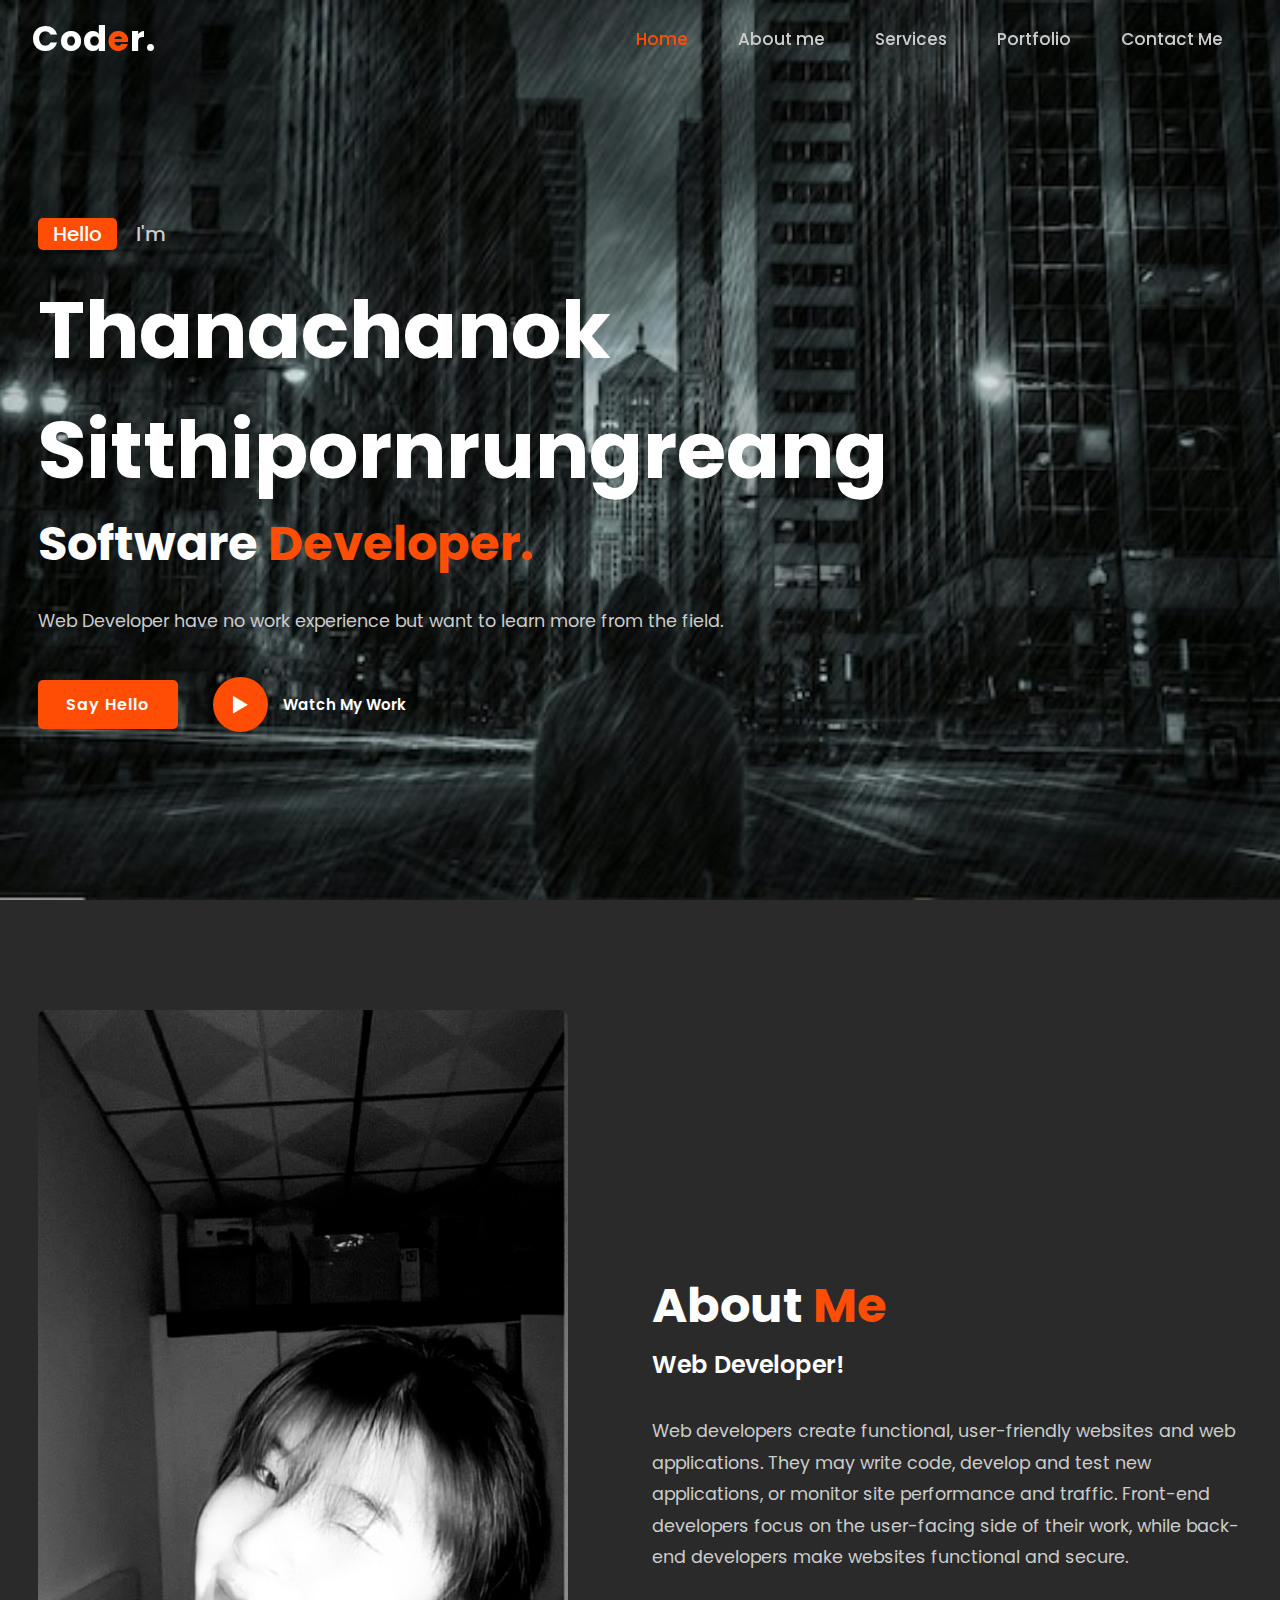
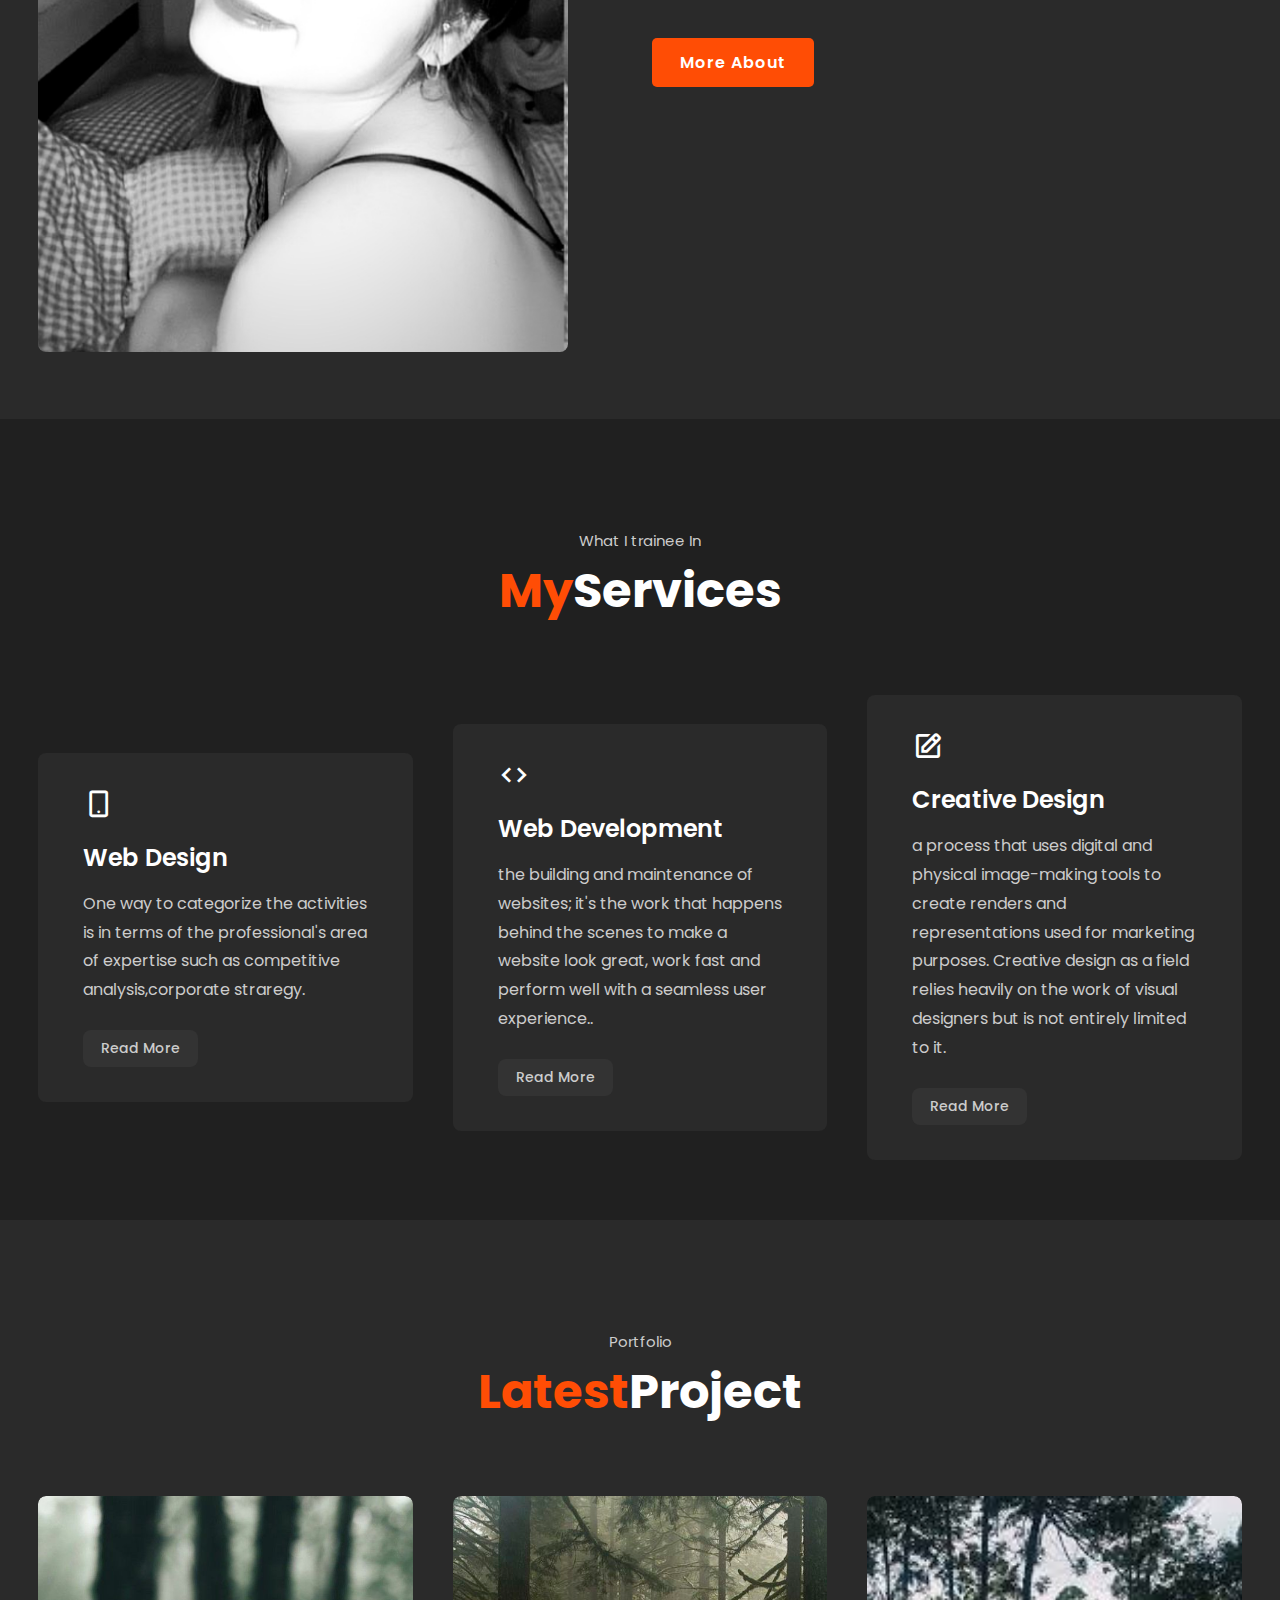
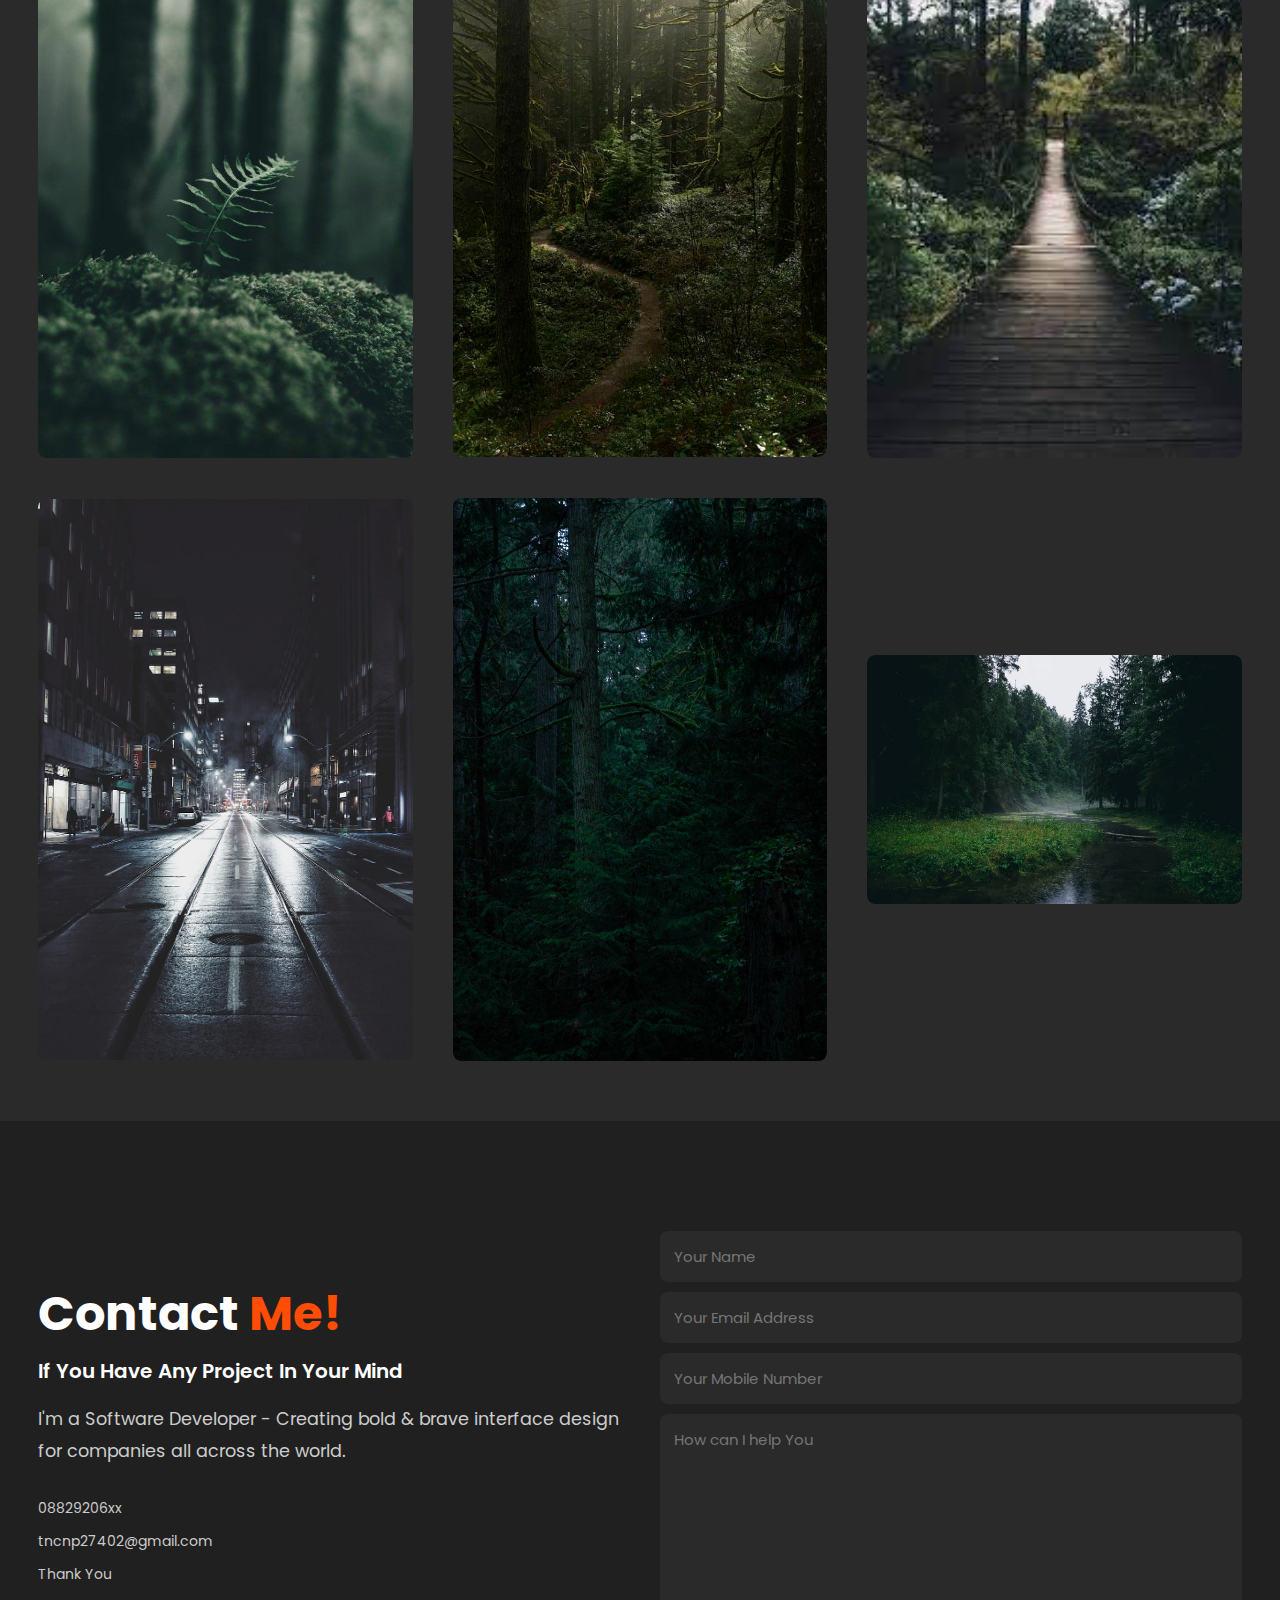
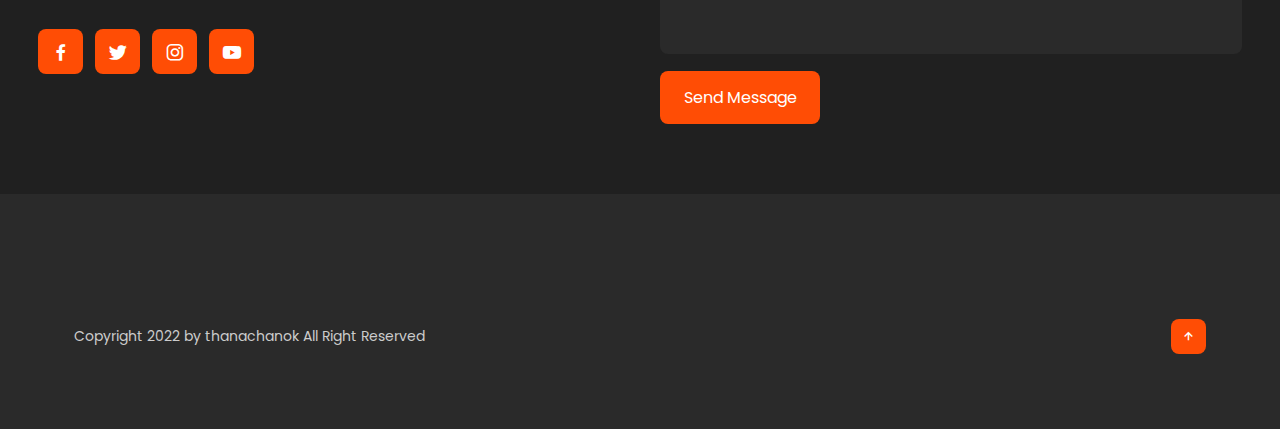
<file: portfolio/index.html>
<!DOCTYPE html>
<html lang="en">
  <head>
    <meta charset="UTF-8" />
    <meta name="viewport" content="width=device-width, initial-scale=1.0" />
    <title>Portfolio</title>
    <link rel="stylesheet" type="text/css" href="style.css" />
    <link
      rel="stylesheet"
      href="https://unpkg.com/boxicons@latest/css/boxicons.min.css"
    />
    <link rel="preconnect" href="https://fonts.googleapis.com" />
    <link rel="preconnect" href="https://fonts.gstatic.com" crossorigin />
    <link
      href="https://fonts.googleapis.com/css2?family=Open+Sans:ital,wght@0,300..800;1,300..800&family=Poppins:ital,wght@0,100;0,200;0,300;0,400;0,500;0,600;0,700;0,800;0,900;1,100;1,200;1,300;1,400;1,500;1,600;1,700;1,800;1,900&family=Roboto:ital,wght@0,100;0,300;0,400;0,500;0,700;0,900;1,100;1,300;1,400;1,500;1,700;1,900&display=swap"
      rel="stylesheet"
    />
  </head>
  <body>
    <!-- header design -->
    <header>
      <a href="#" class="logo">Cod<span>e</span>r.</a>
      <ul class="navlist" id="navlist">
        <li><a href="#home" class="active">Home</a></li>
        <li><a href="#about">About me</a></li>
        <li><a href="#services">Services</a></li>
        <li><a href="#portfolio">Portfolio</a></li>
        <li><a href="#contact">Contact Me</a></li>
      </ul>
      <div class="bx bx-menu" id="menu-icon"></div>
    </header>

    <!-- home section design -->
    <section class="home" id="home">
      <div class="home-text">
        <div class="slide">
          <span class="one">Hello</span>
          <span class="two">I'm</span>
        </div>
        <h1>Thanachanok Sitthipornrungreang</h1>
        <h3>Software <span> Developer.</span></h3>
        <p>
          Web Developer have no work experience but want to learn more from the
          field.
        </p>
        <div class="button">
          <a href="#" class="btn">Say Hello</a>
          <a href="#" class="btn2"
            ><span><i class="bx bx-play"></i></span>Watch My Work</a
          >
        </div>
      </div>
    </section>
    <!-- about section design -->
    <section class="about" id="about">
      <div class="about-img">
        <img src="img/about.jpg" />
      </div>
      <div class="about-text">
        <h2>About <span>Me</span></h2>
        <h4>Web Developer!</h4>
        <p>
          Web developers create functional, user-friendly websites and web
          applications. They may write code, develop and test new applications,
          or monitor site performance and traffic. Front-end developers focus on
          the user-facing side of their work, while back-end developers make
          websites functional and secure.
        </p>
        <a href="#" class="btn">More About</a>
      </div>
    </section>
    <!-- service section design -->
    <section class="services" id="services">
      <div class="main-text">
        <p>What I trainee In</p>
        <h2><span>My</span>Services</h2>
      </div>
      <div class="services-content">
        <div class="box">
          <div class="s-icons">
            <i class="bx bx-mobile-alt"></i>
          </div>
          <h3>Web Design</h3>
          <p>
            One way to categorize the activities is in terms of the
            professional's area of expertise such as competitive
            analysis,corporate straregy.
          </p>
          <a href="#" class="read">Read More</a>
        </div>
        <div class="box">
          <div class="s-icons">
            <i class="bx bx-code"></i>
          </div>
          <h3>Web Development</h3>
          <p>
            the building and maintenance of websites; it's the work that happens
            behind the scenes to make a website look great, work fast and
            perform well with a seamless user experience..
          </p>
          <a href="#" class="read">Read More</a>
        </div>
        <div class="box">
          <div class="s-icons">
            <i class="bx bx-edit"></i>
          </div>
          <h3>Creative Design</h3>
          <p>
            a process that uses digital and physical image-making tools to
            create renders and representations used for marketing purposes.
            Creative design as a field relies heavily on the work of visual
            designers but is not entirely limited to it.
          </p>
          <a href="#" class="read">Read More</a>
        </div>
      </div>
    </section>
    <!-- portfolio section design -->
    <section class="portfolio" id="portfolio">
      <div class="main-text">
        <p>Portfolio</p>
        <h2><span>Latest</span>Project</h2>
      </div>
      <div class="portfolio-content">
        <div class="row">
          <img src="img/portfolio1.jpg.jpg" />
          <div class="layer">
            <h5>Visual Design</h5>
            <p>
              Check out 10 Best Design's updates for the top web design &
              development companies
            </p>
            <a href="#"><i class="bx bx-link-external"></i></a>
          </div>
        </div>
        <div class="row">
          <img src="img/portfolio2.jpg.jpg" />
          <div class="layer">
            <h5>Visual Design</h5>
            <p>
              Check out 10 Best Design's updates for the top web design &
              development companies
            </p>
            <a href="#"><i class="bx bx-link-external"></i></a>
          </div>
        </div>
        <div class="row">
          <img src="img/portfolio3.jpg.jpg" />
          <div class="layer">
            <h5>Visual Design</h5>
            <p>
              Check out 10 Best Design's updates for the top web design &
              development companies
            </p>
            <a href="#"><i class="bx bx-link-external"></i></a>
          </div>
        </div>
        <div class="row">
          <img src="img/portfolio4.jpg.jpg" />
          <div class="layer">
            <h5>Visual Design</h5>
            <p>
              Check out 10 Best Design's updates for the top web design &
              development companies
            </p>
            <a href="#"><i class="bx bx-link-external"></i></a>
          </div>
        </div>
        <div class="row">
          <img src="img/portfolio5.jpg.jpg" />
          <div class="layer">
            <h5>Visual Design</h5>
            <p>
              Check out 10 Best Design's updates for the top web design &
              development companies
            </p>
            <a href="#"><i class="bx bx-link-external"></i></a>
          </div>
        </div>
        <div class="row">
          <img src="img/portfolio6.jpg.jpg" />
          <div class="layer">
            <h5>Visual Design</h5>
            <p>
              Check out 10 Best Design's updates for the top web design &
              development companies
            </p>
            <a href="#"><i class="bx bx-link-external"></i></a>
          </div>
        </div>
      </div>
    </section>
    <!-- contact section design -->
    <section class="contact" id="contact">
      <div class="contact-text">
        <h2>Contact <span>Me!</span></h2>
        <h4>If You Have Any Project In Your Mind</h4>
        <p>
          I'm a Software Developer - Creating bold & brave interface design for
          companies all across the world.
        </p>
        <div class="list">
          <li><a href="#">08829206xx</a></li>
          <li><a href="#">tncnp27402@gmail.com</a></li>
          <li><a href="#">Thank You</a></li>
        </div>

        <div class="contact-icons">
          <a href="#"><i class="bx bxl-facebook"></i></a>
          <a href="#"><i class="bx bxl-twitter"></i></a>
          <a href="#"><i class="bx bxl-instagram"></i></a>
          <a href="#"><i class="bx bxl-youtube"></i></a>
        </div>
      </div>
      <div class="contact-form">
        <form action="">
          <input type="name" placeholder="Your Name" required />
          <input type="email" placeholder="Your Email Address" required />
          <input type="" placeholder="Your Mobile Number" required />
          <textarea
            name=""
            id=""
            cols="35"
            rows="10"
            placeholder="How can I help You"
            required
          ></textarea>
          <input type="submit" value="Send Message" class="submit" required />
        </form>
      </div>
    </section>

    <!-- end section design -->
    <section>
      <div class="end">
        <div class="last-text">
          <p>Copyright 2022 by thanachanok All Right Reserved</p>
        </div>
        <div class="top">
          <a href="#home"><i class="bx bx-up-arrow-alt"></i></a>
        </div>
      </div>
    </section>

    <!-- custom js link -->
    <script type="text/javascript" src="index.js"></script>
  </body>
</html>
</file>
<file: portfolio/style.css>
* {
  padding: 0;
  margin: 0;
  box-sizing: border-box;
  font-family: "Poppins", sans-serif;
  text-decoration: none;
  list-style: none;
  scroll-behavior: smooth;
}

:root {
  --bg-color: #2a2a2a;
  --second-bg-color: #202020;
  --text-color: #fff;
  --second-color: #ccc;
  --main-color: #ff4d05;
  --big-font: 5rem;
  --h2-font: 3rem;
  --p-font: 1.1rem;
}

body {
  background: var(--bg-color);
  color: var(--text-color);
}

header {
  position: fixed;
  width: 100%;
  top: 0;
  right: 0;
  z-index: 1000;
  display: flex;
  align-items: center;
  justify-content: space-between;
  background: transparent;
  padding: 22px 15%;
  border-bottom: 1px solid transparent;
  transition: all 0.45s ease;
}

.logo {
  color: var(--text-color);
  font-size: 35px;
  font-weight: 700;
  letter-spacing: 1px;
}

span {
  color: var(--main-color);
}

.navlist {
  display: flex;
}

.navlist a {
  color: var(--second-color);
  font-size: 17px;
  font-weight: 500;
  margin: 0 25px;
  transition: all 0.45s ease;
}

.navlist a:hover {
  color: var(--main-color);
}

/* ไม่ยอมเปลี่ยนสี */
.navlist a.active {
  color: var(--main-color);
}

#menu-icon {
  font-size: 35px;
  color: var(--text-color);
  z-index: 10001;
  cursor: pointer;
  margin-left: 25px;
  display: none;
}

section {
  padding: 160px 15% 120px;
}

.home {
  position: relative;
  height: 100vh;
  width: 100%;
  background-image: url(img/blackground.jpg);
  background-size: cover;
  background-position: center;
  display: flex;
  align-items: center;
  justify-content: flex-start;
}

.slide {
  margin-bottom: 20px;
}

.one {
  display: inline-block;
  margin-right: 15px;
  height: 32px;
  padding: 0 15px;
  line-height: 32px;
  font-size: 20px;
  font-weight: 500;
  border-radius: 5px;
  background: var(--main-color);
  color: var(--text-color);
}

.two {
  display: inline-block;
  color: var(--second-color);
  font-size: 20px;
  font-weight: 500;
}

.home-text h1 {
  font-size: var(--big-font);
  font-weight: 700;
  color: var(--text-color);
  list-style: 1.1;
  margin: 0 0 8px;
}

.home-text h3 {
  color: var(--text-color);
  margin: 0 0 35px;
  font-size: 3rem;
  font-weight: 700;
  line-height: 1.1;
}

.home-text p {
  color: var(--second-color);
  font-size: var(--p-font);
  line-height: 1.8;
  margin-bottom: 40px;
}

.button {
  display: inline-flex;
  align-items: center;
  justify-content: center;
}

.btn {
  display: inline-block;
  padding: 12px 28px;
  background: var(--main-color);
  border-radius: 5px;
  color: var(--text-color);
  font-size: 1rem;
  letter-spacing: 1px;
  font-weight: 600;
  transition: all 0.45s ease;
}

.btn:hover {
  transform: scale(0.9);
}

.btn2 {
  display: inline-flex;
  align-items: center;
  justify-content: center;
  font-size: 15px;
  font-weight: 600;
  color: var(--text-color);
  margin-left: 35px;
}

.btn2 span i {
  height: 55px;
  width: 55px;
  background: var(--main-color);
  color: var(--text-color);
  display: flex;
  align-items: center;
  justify-content: center;
  font-size: 35px;
  border-radius: 50%;
  margin-right: 15px;
  transition: all 0.45s ease;
}

.btn2 span i:hover {
  transform: scale(1.1) translateY(5px);
}

header.sticky {
  background: var(--bg-color);
  border-bottom: 1px solid #ffffff1a;
  padding: 12px 15%;
}

.about {
  display: grid;
  grid-template-columns: repeat(2, 1fr);
  align-items: center;
  gap: 1.5rem;
}

.about-img img {
  max-width: 530px;
  height: auto;
  width: 100%;
  border-radius: 8px;
}

.about-text h2 {
  font-size: var(--h2-font);
  line-height: 1;
}

.about-text h4 {
  font-size: 24px;
  font-weight: 600;
  color: var(--text-color);
  line-height: 1.7;
  margin: 15px 0 30px;
}

.about-text p {
  color: var(--second-color);
  font-size: var(--p-font);
  line-height: 1.8;
  margin-bottom: 4rem;
}

.services {
  background: var(--second-bg-color);
}

.main-text {
  text-align: center;
}

.main-text p {
  color: var(--second-color);
  font-size: 15px;
  margin-bottom: 15px;
}

.main-text h2 {
  font-size: var(--h2-font);
  line-height: 1;
}

.services-content {
  display: grid;
  grid-template-columns: repeat(auto-fit, minmax(250px, auto));
  align-items: center;
  gap: 2.5rem;
  margin-top: 5rem;
}

.box {
  background: var(--bg-color);
  padding: 35px 45px;
  border-radius: 8px;
  transition: all 0.45s ease;
}

.s-icons i {
  font-size: 32px;
  margin-bottom: 20px;
}

.box h3 {
  font-size: 24px;
  font-weight: 600;
  color: var(--text-color);
  margin-bottom: 15px;
}

.box p {
  color: var(--second-color);
  font-size: 1rem;
  line-height: 1.8;
  margin-bottom: 25px;
}

.read {
  display: inline-block;
  padding: 8px 18px;
  background: #333333;
  color: var(--second-color);
  font-size: 14px;
  font-weight: 500;
  border-radius: 8px;
  transition: all 0.45s ease;
}

.read:hover {
  letter-spacing: 1px;
  background: #ffffff99;
  color: var(--text-color);
}

.box:hover {
  transform: translateY(-8px);
  cursor: pointer;
}

.portfolio-content {
  display: grid;
  grid-template-columns: repeat(auto-fit, minmax(350px, auto));
  align-items: center;
  gap: 2.5rem;
  margin-top: 5rem;
}

.row {
  position: relative;
  overflow: hidden;
  border-radius: 8px;
  cursor: pointer;
}

.row img {
  width: 100%;
  border-radius: 8px;
  display: block;
  transition: transform 0.5s;
}

/* transition ไม่ทำงาน */
.layer {
  width: 100%;
  height: 0;
  background: linear-gradient(rgba(0, 0, 0, 0.1), #ff004f);
  position: absolute;
  border-radius: 8px;
  left: 0;
  bottom: 0;
  overflow: hidden;
  display: flex;
  flex-direction: column;
  align-items: center;
  justify-content: center;
  text-align: center;
  padding: 0 40px;
  transition: height 0.5s;
}

.layer h5 {
  font-size: 20px;
  font-weight: 600;
  margin-bottom: 15px;
}

.layer p {
  color: var(--second-color);
  font-size: 1rem;
  line-height: 1.8;
}

.layer i {
  color: var(--main-color);
  margin-top: 20px;
  font-size: 20px;
  background: var(--text-color);
  width: 60px;
  height: 60px;
  display: flex;
  align-items: center;
  justify-content: center;
  border-radius: 50%;
}

.row:hover img {
  transform: scale(1.1);
}

.row:hover .layer {
  height: 100%;
}

.contact {
  background: var(--second-bg-color);
  display: grid;
  grid-template-columns: repeat(2, 1fr);
  align-items: center;
  gap: 2.5rem;
}

.contact-text h4 {
  color: var(--text-color);
  margin: 18px 0;
  font-size: 20px;
  font-weight: 600;
}

.contact-text h2 {
  font-size: var(--h2-font);
  line-height: 1;
}

.contact-text p {
  color: var(--second-color);
  font-size: var(--p-font);
  line-height: 1.8;
  margin-bottom: 30px;
}

.list {
  margin-bottom: 2.8rem;
}

.list li {
  margin-bottom: 12px;
}

.list li a {
  display: block;
  color: var(--second-color);
  font-size: 14px;
  transition: all 0.45s ease;
}

.list li a:hover {
  color: var(--text-color);
  transform: translateX(5px);
}

.contact-icons i {
  height: 45px;
  width: 45px;
  background: var(--main-color);
  color: var(--text-color);
  font-size: 22px;
  display: inline-flex;
  align-items: center;
  justify-content: center;
  border-radius: 8px;
  margin-right: 8px;
  transition: all 0.45s ease;
}

.contact-icons i:hover {
  background: var(--text-color);
  color: var(--main-color);
}

.contact-form form input,
form textarea {
  width: 100%;
  padding: 14px;
  background: var(--bg-color);
  color: var(--text-color);
  border: none;
  outline: none;
  font-size: 15px;
  border-radius: 8px;
  margin-bottom: 10px;
}

.contact-form textarea {
  resize: none;
  height: 240px;
}

.contact-form .submit {
  display: inline-block;
  font-size: 16px;
  background: var(--main-color);
  color: var(--text-color);
  width: 160px;
  transition: all 0.45s ease;
}

.contact-form .submit:hover {
  transform: scale(1.1);
  cursor: pointer;
}

.end {
  padding: 20px 15%;
  display: flex;
  flex-wrap: wrap;
  align-items: center;
  justify-content: space-between;
  gap: 2rem;
  background: var(--bg-color);
}

.last-text p {
  color: var(--second-color);
  font-size: 14px;
}

.top i {
  padding: 10px;
  border-radius: 8px;
  font-size: 15px;
  color: var(--text-color);
  background: var(--main-color);
}

@media (max-width: 1480px) {
  header {
    padding: 12px 2.5%;
    transition: 0.1s;
  }

  header.sticky {
    padding: 10px;
    transition: 0.1s;
  }

  section {
    padding: 110px 3% 60px;
  }

  .end {
    padding: 15px 3%;
  }
}

@media (max-width: 1100px) {
  :root {
    --big-font: 5rem;
    --h2-font: 2.5rem;
    --p-font: 1rem;
    transition: 0.1s;
  }

  .home-text h3 {
    font-size: 2.5rem;
  }

  .home {
    height: 87vh;
  }
}

@media (max-width: 920px) {
  .about {
    grid-template-columns: 1fr;
  }

  .about img {
    text-align: center;
    order: 2;
  }

  .about-img img {
    width: 100%;
    height: auto;
    max-width: 100%;
  }

  .contact {
    grid-template-columns: 1fr;
  }
}

@media (max-width: 840px) {
  #menu-icon {
    display: block;
  }

  .navlist {
    position: absolute;
    top: -1000px;
    right: 0;
    left: 0;
    display: flex;
    flex-direction: column;
    background: var(--bg-color);
    text-align: left;
    transition: all 0.45s ease;
  }

  .navlist a {
    display: block;
    margin: 17px;
    font-size: 20px;
    transition: all 0.45s ease;
    color: var(--text-color);
  }

  .navlist a:hover {
    color: var(--main-color);
  }

  .navlist a.active {
    color: var(--text-color);
  }

  .navlist.open {
    top: 100%;
  }
}
</file>
